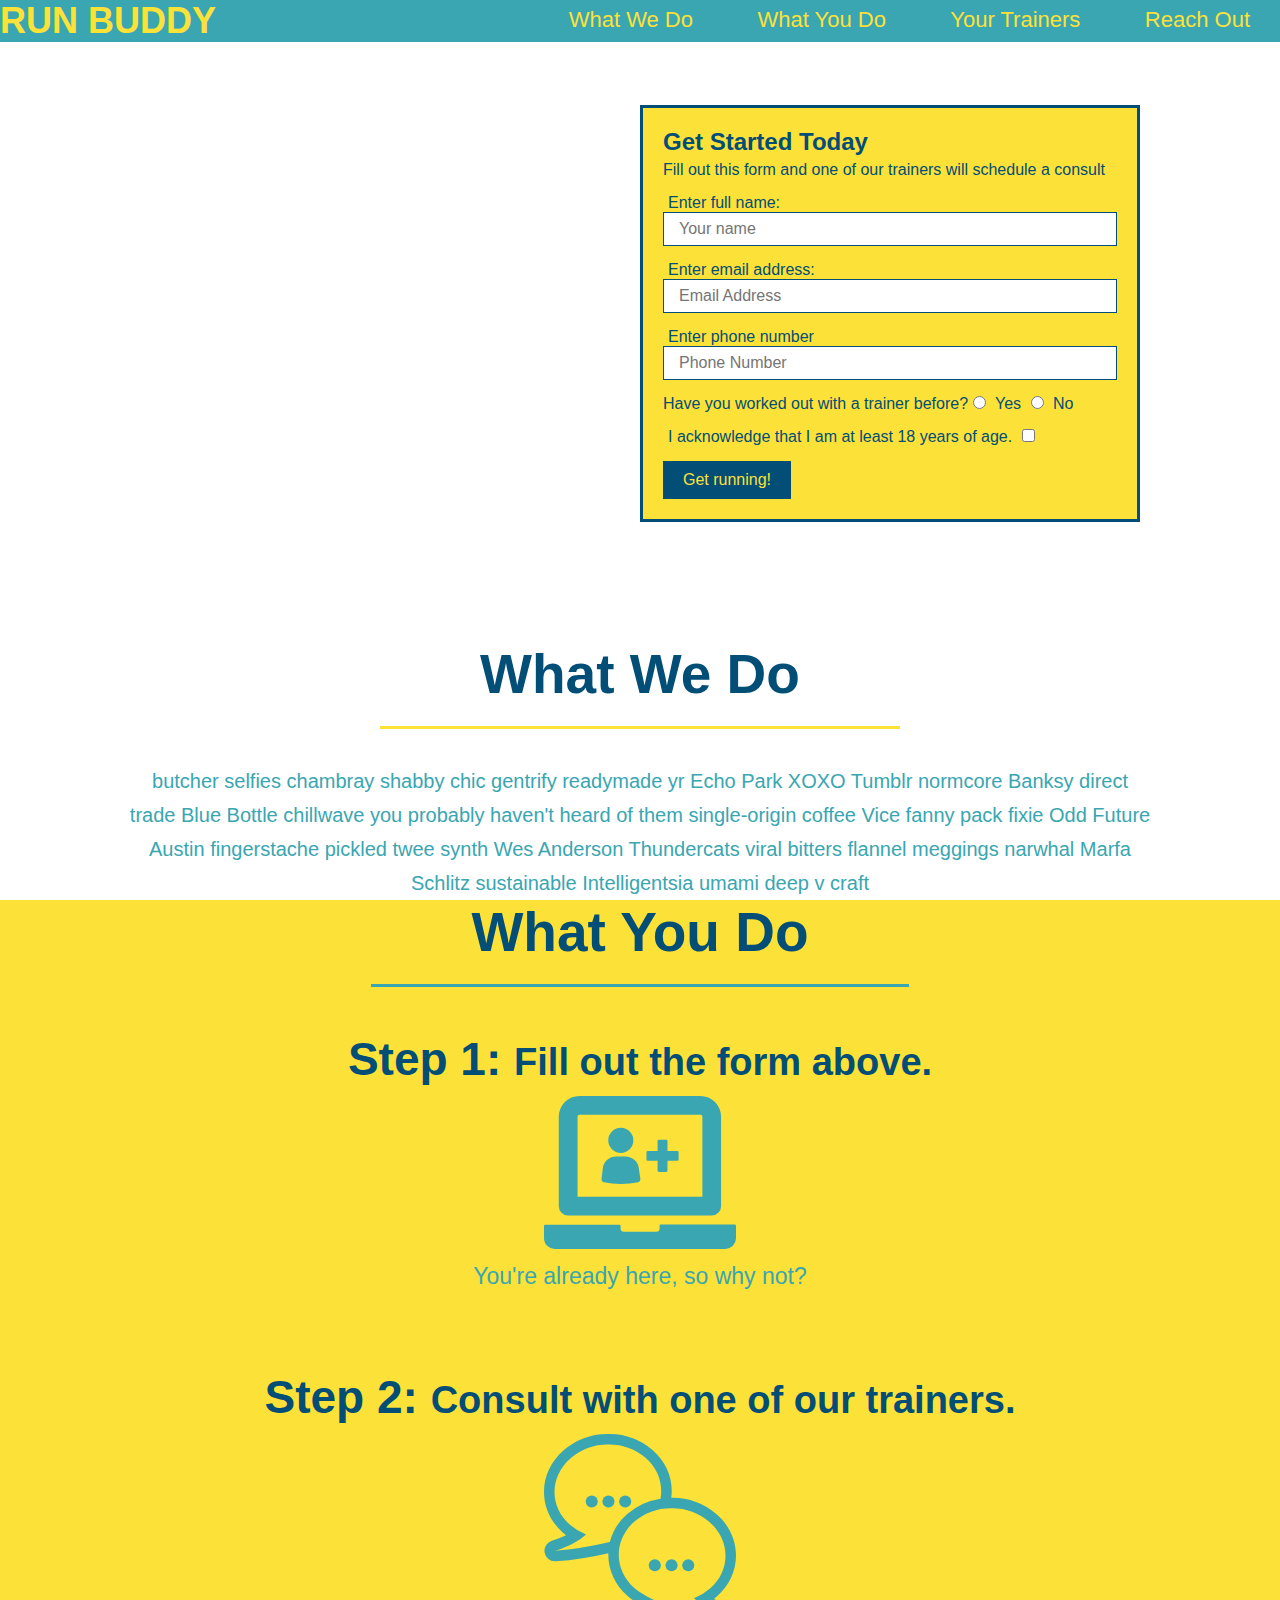
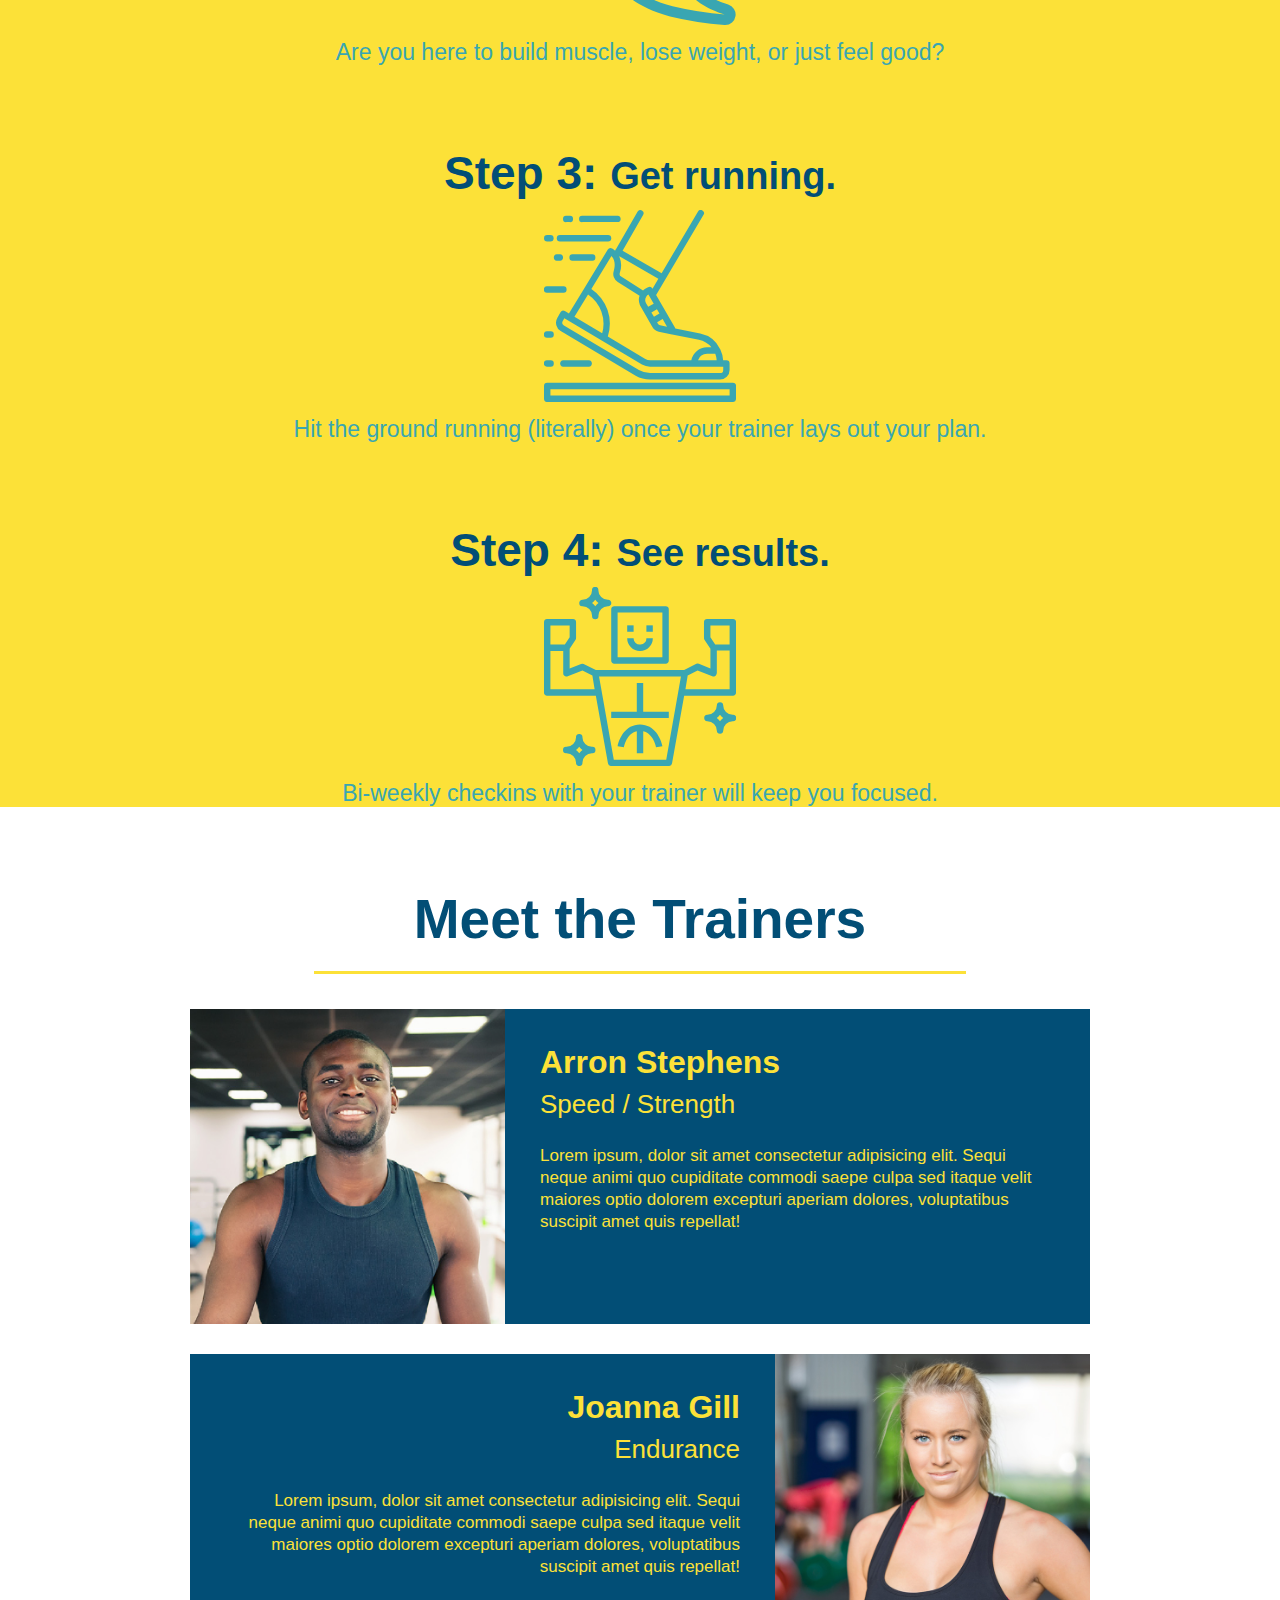
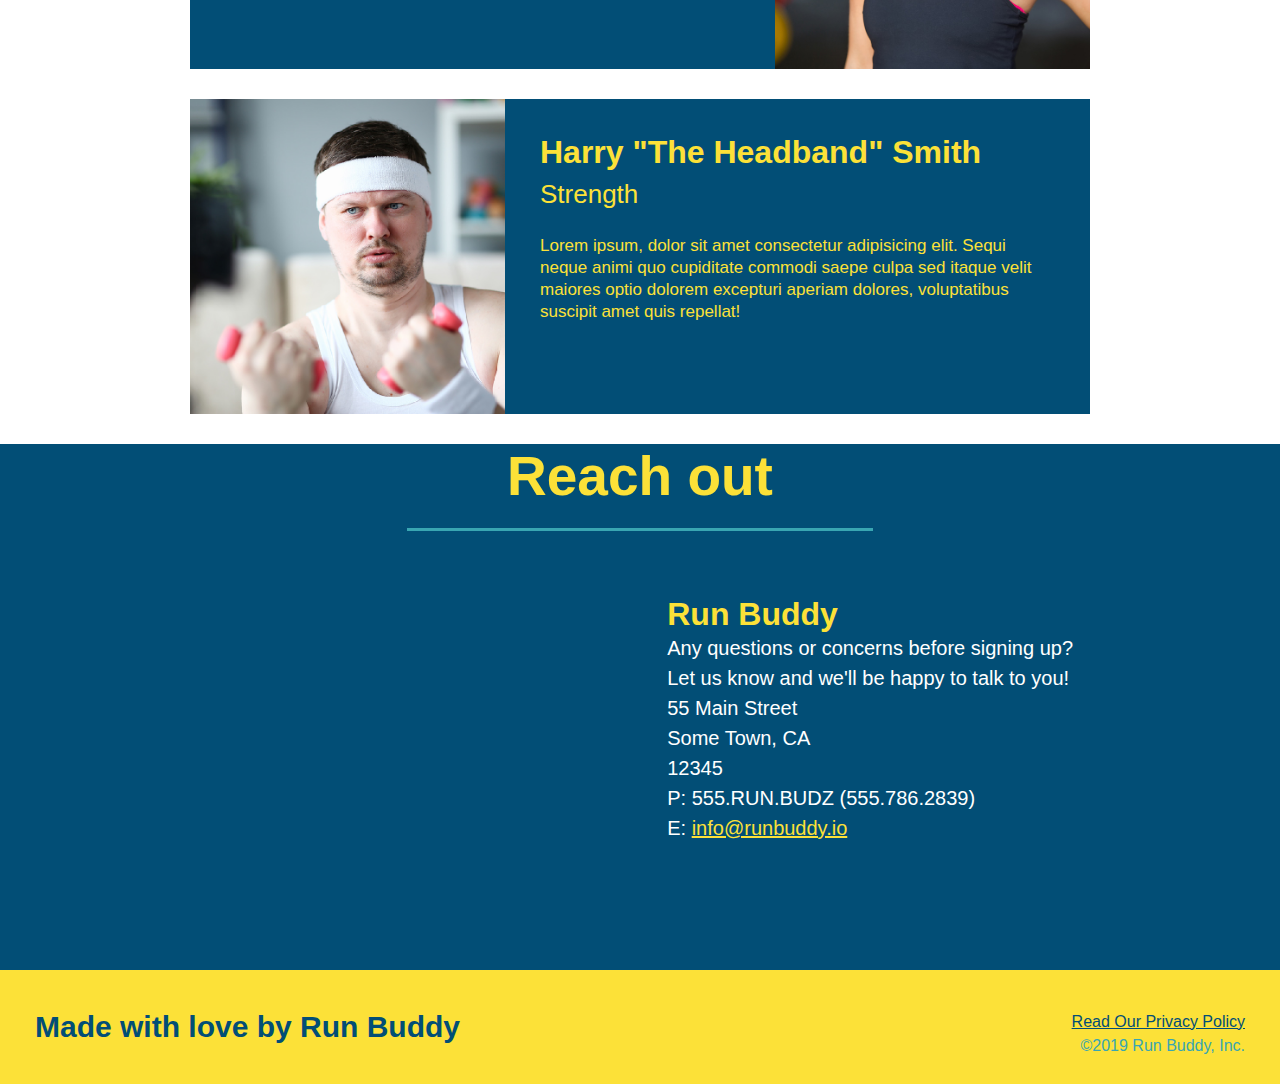
<file: index.html>
<!DOCTYPE html>
<html lang="en">
    <head>
        <meta charset="UTF-8" />
        <link rel="stylesheet" href="./assets/css/style.css"/>
        <title>Run Buddy</title>
    </head>
    <body>
        <!--navigation-->
        <header>
            <h1>
                <a href="/">RUN BUDDY</a>
            </h1>
            <nav>
                <!--unordered list element-->
                <ul>
                    <li>
                        <!--anchor element-->
                        <a href="#what-we-do">What We Do</a>
                    </li>
                    <li>
                        <a href="#what-you-do">What You Do</a>
                    </li>
                    <li>
                        <a href="#your-trainers">Your Trainers</a>
                    </li>
                    <li>
                        <a href="#reach-out">Reach Out</a>
                    </li>
                </ul>
            </nav>
        </header>

        <!--hero/jumbotron-->
        <section class="hero">
            <div class="hero-form">
                <h3>Get Started Today</h3>
                    <p>Fill out this form and one of our trainers will schedule a consult</p>
                <!--Add form element-->
                <form>
                    <label for="name">Enter full name:</label>
                    <input type="text" placeholder="Your name" name="name" id="name" class="form-input"/>
                    <label for="email">Enter email address:</label>
                    <input type="email" placeholder="Email Address" name="email" id="email" class="form-input"/>
                    <label for="phone">Enter phone number</label>
                    <input type="tel" placeholder="Phone Number" name="phone" id="phone" class="form-input"/>
                    <p>
                        Have you worked out with a trainer before?
                        <input type="radio" name="trainer-confirm" id="trainer-yes" />
                        <label for="trainer-yes">Yes</label>
                        <input type="radio" name="trainer-confirm" id="trainer-no" />
                        <label for="trainer-no">No</label>
                    </p>
                    <p>
                        <label for="checkbox">
                            I acknowledge that I am at least 18 years of age.
                        </label>
                        <input type="checkbox" name="age-confirm" id="checkbox" />
                    </p>
                        <button type="submit">
                            Get running!
                        </button>
                </form>
                </div>
        </section>

        <!--"what we do" section-->
        <section id="what-we-do" class="intro">
            <h2 class="section-title primary-border">What We Do</h2>
            <p>
            butcher selfies chambray shabby chic gentrify readymade yr Echo Park XOXO Tumblr normcore Banksy direct trade Blue Bottle chillwave you probably haven't heard of them single-origin coffee Vice fanny pack fixie Odd Future Austin fingerstache pickled twee synth Wes Anderson Thundercats viral bitters flannel meggings narwhal Marfa Schlitz sustainable Intelligentsia umami deep v craft
            </p>
        </section>
        
        <!--"What you do" section-->
        <section id="what-you-do" class="steps">
            <h2 class="section-title secondary-border">What You Do</h2>
            <div>
                <h3>Step 1: <span>Fill out the form above.</span></h3>
                <img src="./assets/images/step-1.svg" alt=""/>
                <p> You're already here, so why not?</p>
            </div>

            <div>
                <h3>Step 2: <span>Consult with one of our trainers.</span></h3>
                <img src="./assets/images/step-2.svg" alt="" />
                <p>Are you here to build muscle, lose weight, or just feel good?</p>
            </div>

            <div>
                <h3>Step 3: <span>Get running.</span></h3>
                <img src="./assets/images/step-3.svg" alt="" />
                <p>Hit the ground running (literally) once your trainer lays out your plan.</p>
            </div>

            <div>
                <h3>Step 4: <span>See results.</span></h3>
                <img src="./assets/images/step-4.svg" alt="" />
                <p>Bi-weekly checkins with your trainer will keep you focused.</p>
            </div>
        </section>    

        <!--"Meet the Trainers" section-->
        <section id="your-trainers" class="trainers">
            <h2 class="section-title primary-border">Meet the Trainers</h2>
            <article class="trainer">
                <img src="./assets/images/trainer-1.jpg" alt="Arron Stephens in his workout clothes, ready to pump iron"/>
                <div class="trainer-bio text-left">
                    <h3>Arron Stephens</h3>
                    <h4>Speed / Strength</h4>
                    <p>
                        Lorem ipsum, dolor sit amet consectetur adipisicing elit. Sequi neque animi quo cupiditate commodi saepe culpa sed itaque velit maiores optio dolorem excepturi aperiam dolores, voluptatibus suscipit amet quis repellat!
                    </p>
                </div>
            </article>
            
            <article class="trainer">
                <div class="trainer-bio text-right">
                    <h3>Joanna Gill</h3>
                    <h4>Endurance</h4>
                    <p>
                        Lorem ipsum, dolor sit amet consectetur adipisicing elit. Sequi neque animi quo cupiditate commodi saepe culpa sed itaque velit maiores optio dolorem excepturi aperiam dolores, voluptatibus suscipit amet quis repellat!
                    </p>
                </div>
                <img src="./assets/images/trainer-2.jpg" alt="Joanna Gill cooling off after a workout"/>
            </article>

            <article class="trainer">
                <img src="./assets/images/trainer-3.jpg" alt="Harry Smith wearing a headband and lifting comically small pink weights"/>
                <div class="trainer-bio text-left">
                    <h3>Harry "The Headband" Smith</h3>
                    <h4>Strength</h4>
                    <p>
                        Lorem ipsum, dolor sit amet consectetur adipisicing elit. Sequi neque animi quo cupiditate commodi saepe culpa sed itaque velit maiores optio dolorem excepturi aperiam dolores, voluptatibus suscipit amet quis repellat!
                    </p>
                </div>
            </article>
        </section>
        
        <!--"Reach Out" section-->
        <section id="reach-out" class="contact">
            <h2 class="section-title secondary-border">Reach out</h2>
            <div class="contact-info">    
                <iframe src="https://www.google.com/maps/embed?pb=!1m18!1m12!1m3!1d3024.6694530242407!2d-73.94179150000001!3d40.70327699999999!2m3!1f0!2f0!3f0!3m2!1i1024!2i768!4f13.1!3m3!1m2!1s0x89c25bf961948e43%3A0x18ae44e1f450314e!2s91%20Varet%20St%2C%20Brooklyn%2C%20NY%2011206!5e0!3m2!1sen!2sus!4v1633881620069!5m2!1sen!2sus" 
                width="400" 
                height="400" 
                style="border:0;" 
                allowfullscreen="" 
                loading="lazy">
                </iframe>
                <div>
                <h3>Run Buddy</h3>
                    <p>
                        Any questions or concerns before signing up?
                        <br />
                        Let us know and we'll be happy to talk to you!
                    </p>
                    <address>
                        55 Main Street <br/>
                        Some Town, CA <br/>
                        12345 <br/>
                        P: 555.RUN.BUDZ (555.786.2839)<br/>
                        E: <a href="mailto:info@runboddy.io">info@runbuddy.io</a>
                    </address>
                </div>
            </div>
        </section>

        <!--footer-->
        <footer>
            <h2>Made with love by Run Buddy</h2>
            <div>
                <a href="./privacy-policy.html">Read Our Privacy Policy</a><br />
                &copy;2019 Run Buddy, Inc.
            </div>
        </footer>
    </body>
</html>
</file>
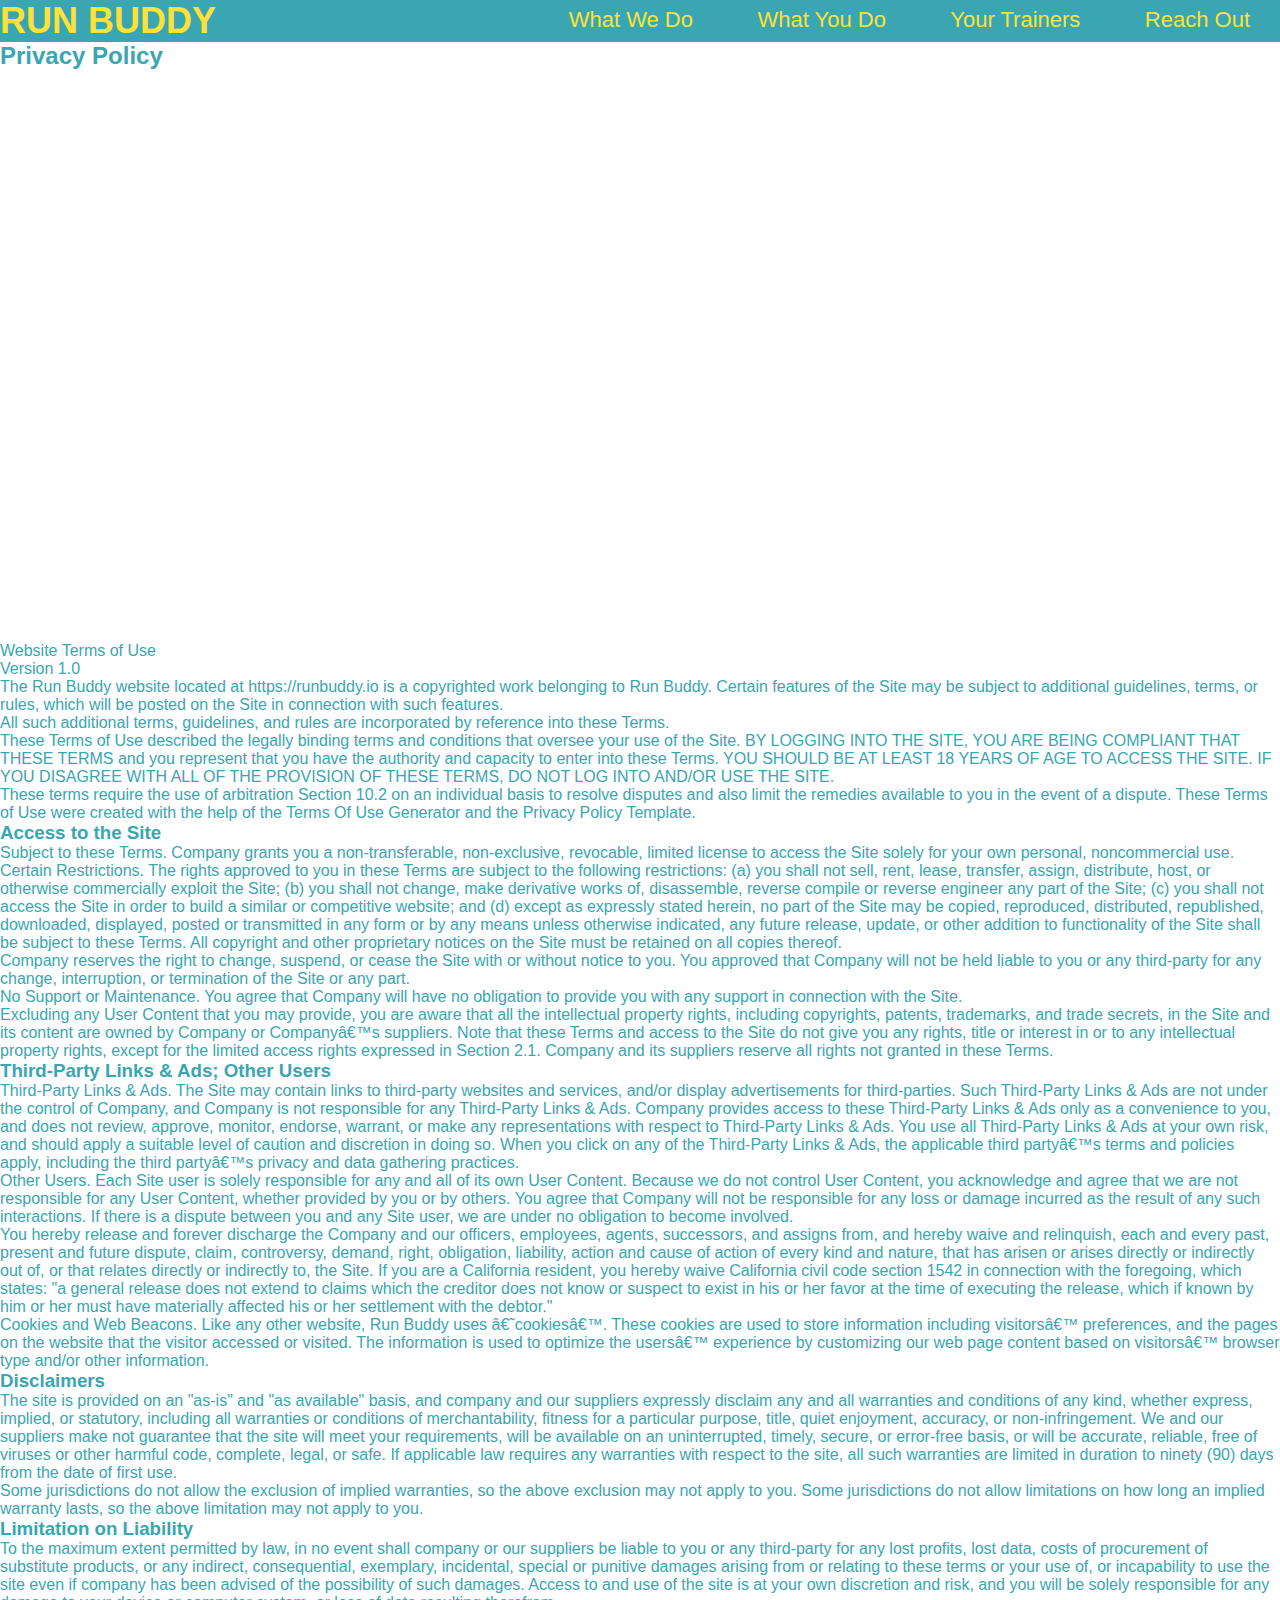
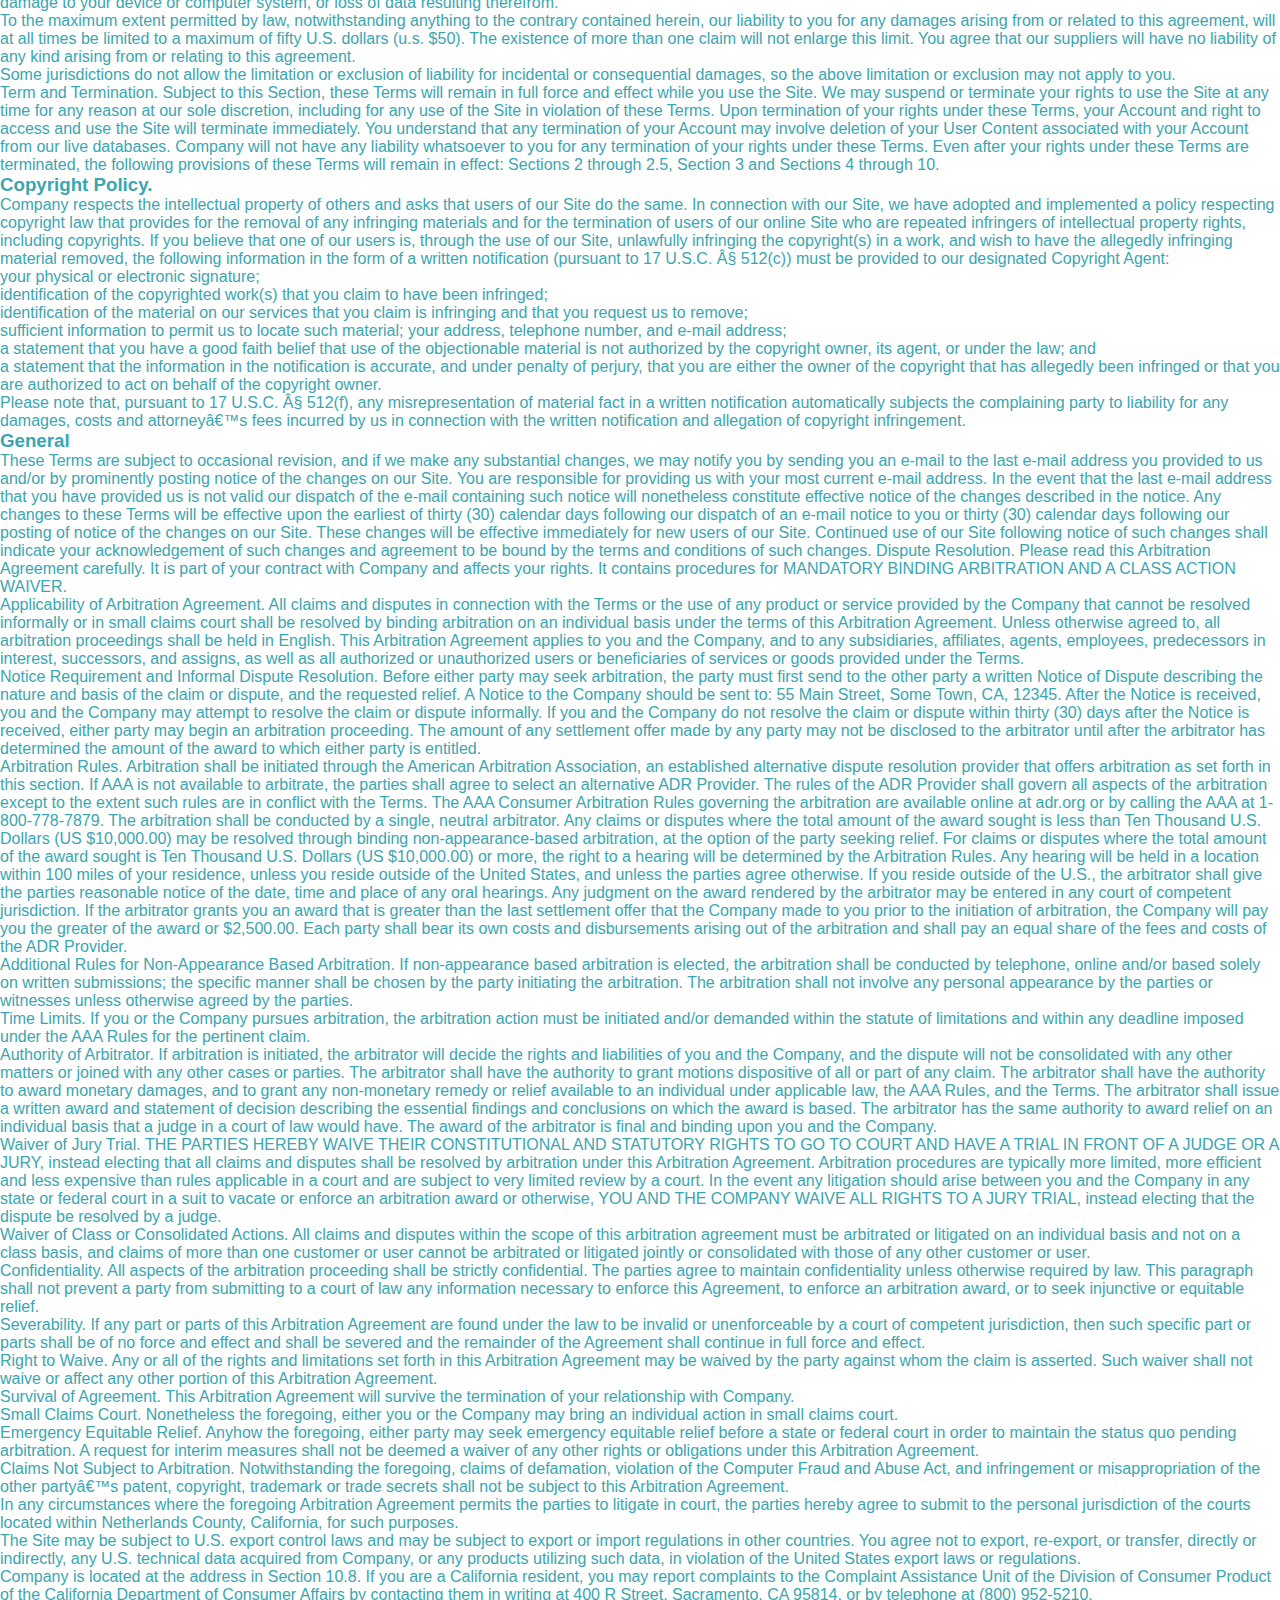
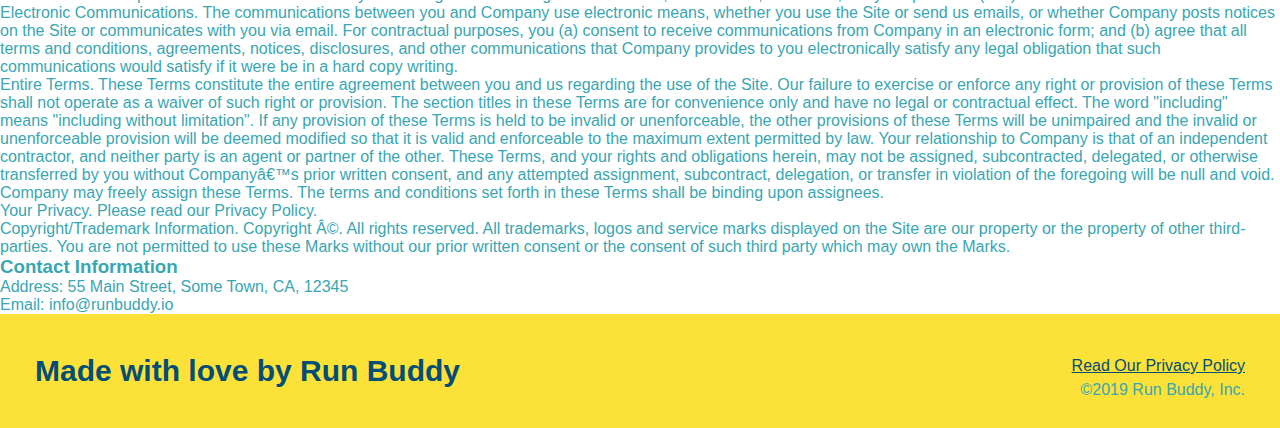
<file: privacy-policy.html>
<!DOCTYPE html>
<html lang="en">
  <head>
    <meta charset="UTF-8" />
    <link rel="stylesheet" href="./assets/css/style.css"/>
    <title>Privacy Policy - Run Buddy</title>
  </head>
  <body>
    <header>
        <h1>
            <a href="/">RUN BUDDY</a>
        </h1>
        <nav>
            <!--unordered list element-->
            <ul>
                <li>
                    <!--anchor element-->
                    <a href="./index.html#what-we-do">What We Do</a>
                </li>
                <li>
                    <a href="./index.html#what-you-do">What You Do</a>
                </li>
                <li>
                    <a href="./index.html#your-trainers">Your Trainers</a>
                </li>
                <li>
                    <a href="./index.html#reach-out">Reach Out</a>
                </li>
            </ul>
        </nav>
    </header>

    <section class="hero">
        <h2 class="page-title">
            Privacy Policy
        </h2>
    </section>
    <article class="secondary-content">

      <p>
        Website Terms of Use
      </p>

      <p>
        Version 1.0
      </p>

      <p>
        The Run Buddy website located at https://runbuddy.io is a copyrighted work belonging to Run Buddy. Certain
        features of the Site may be subject to additional guidelines, terms, or rules, which will be posted on the Site
        in connection with such features.
      </p>

      <p>
        All such additional terms, guidelines, and rules are incorporated by reference into these Terms.
      </p>

      <p>
        These Terms of Use described the legally binding terms and conditions that oversee your use of the Site. BY
        LOGGING INTO THE SITE, YOU ARE BEING COMPLIANT THAT THESE TERMS and you represent that you have the authority
        and capacity to enter into these Terms. YOU SHOULD BE AT LEAST 18 YEARS OF AGE TO ACCESS THE SITE. IF YOU
        DISAGREE WITH ALL OF THE PROVISION OF THESE TERMS, DO NOT LOG INTO AND/OR USE THE SITE.
      </p>

      <p>
        These terms require the use of arbitration Section 10.2 on an individual basis to resolve disputes and also
        limit the remedies available to you in the event of a dispute. These Terms of Use were created with the help of
        the Terms Of Use Generator and the Privacy Policy Template.
      </p>

      <h3>
        Access to the Site
      </h3>

      <p>
        Subject to these Terms. Company grants you a non-transferable, non-exclusive, revocable, limited license to
        access the Site solely for your own personal, noncommercial use.
      </p>

      <p>
        Certain Restrictions. The rights approved to you in these Terms are subject to the following restrictions: (a)
        you shall not sell, rent, lease, transfer, assign, distribute, host, or otherwise commercially exploit the Site;
        (b) you shall not change, make derivative works of, disassemble, reverse compile or reverse engineer any part of
        the Site; (c) you shall not access the Site in order to build a similar or competitive website; and (d) except
        as expressly stated herein, no part of the Site may be copied, reproduced, distributed, republished, downloaded,
        displayed, posted or transmitted in any form or by any means unless otherwise indicated, any future release,
        update, or other addition to functionality of the Site shall be subject to these Terms. All copyright and other
        proprietary notices on the Site must be retained on all copies thereof.
      </p>

      <p>
        Company reserves the right to change, suspend, or cease the Site with or without notice to you. You approved
        that Company will not be held liable to you or any third-party for any change, interruption, or termination of
        the Site or any part.
      </p>

      <p>
        No Support or Maintenance. You agree that Company will have no obligation to provide you with any support in
        connection with the Site.
      </p>

      <p>
        Excluding any User Content that you may provide, you are aware that all the intellectual property rights,
        including copyrights, patents, trademarks, and trade secrets, in the Site and its content are owned by Company
        or Companyâ€™s suppliers. Note that these Terms and access to the Site do not give you any rights, title or
        interest in or to any intellectual property rights, except for the limited access rights expressed in Section
        2.1. Company and its suppliers reserve all rights not granted in these Terms.
      </p>

      <h3>
        Third-Party Links & Ads; Other Users
      </h3>

      <p>
        Third-Party Links & Ads. The Site may contain links to third-party websites and services, and/or display
        advertisements for third-parties. Such Third-Party Links & Ads are not under the control of Company, and Company
        is not responsible for any Third-Party Links & Ads. Company provides access to these Third-Party Links & Ads
        only as a convenience to you, and does not review, approve, monitor, endorse, warrant, or make any
        representations with respect to Third-Party Links & Ads. You use all Third-Party Links & Ads at your own risk,
        and should apply a suitable level of caution and discretion in doing so. When you click on any of the
        Third-Party Links & Ads, the applicable third partyâ€™s terms and policies apply, including the third partyâ€™s
        privacy and data gathering practices.
      </p>

      <p>
        Other Users. Each Site user is solely responsible for any and all of its own User Content. Because we do not
        control User Content, you acknowledge and agree that we are not responsible for any User Content, whether
        provided by you or by others. You agree that Company will not be responsible for any loss or damage incurred as
        the result of any such interactions. If there is a dispute between you and any Site user, we are under no
        obligation to become involved.
      </p>

      <p>
        You hereby release and forever discharge the Company and our officers, employees, agents, successors, and
        assigns from, and hereby waive and relinquish, each and every past, present and future dispute, claim,
        controversy, demand, right, obligation, liability, action and cause of action of every kind and nature, that has
        arisen or arises directly or indirectly out of, or that relates directly or indirectly to, the Site. If you are
        a California resident, you hereby waive California civil code section 1542 in connection with the foregoing,
        which states: "a general release does not extend to claims which the creditor does not know or suspect to exist
        in his or her favor at the time of executing the release, which if known by him or her must have materially
        affected his or her settlement with the debtor."
      </p>

      <p>
        Cookies and Web Beacons. Like any other website, Run Buddy uses â€˜cookiesâ€™. These cookies are used to store
        information including visitorsâ€™ preferences, and the pages on the website that the visitor accessed or visited.
        The information is used to optimize the usersâ€™ experience by customizing our web page content based on visitorsâ€™
        browser type and/or other information.
      </p>

      <h3>
        Disclaimers
      </h3>

      <p>
        The site is provided on an "as-is" and "as available" basis, and company and our suppliers expressly disclaim
        any and all warranties and conditions of any kind, whether express, implied, or statutory, including all
        warranties or conditions of merchantability, fitness for a particular purpose, title, quiet enjoyment, accuracy,
        or non-infringement. We and our suppliers make not guarantee that the site will meet your requirements, will be
        available on an uninterrupted, timely, secure, or error-free basis, or will be accurate, reliable, free of
        viruses or other harmful code, complete, legal, or safe. If applicable law requires any warranties with respect
        to the site, all such warranties are limited in duration to ninety (90) days from the date of first use.
      </p>

      <p>
        Some jurisdictions do not allow the exclusion of implied warranties, so the above exclusion may not apply to
        you. Some jurisdictions do not allow limitations on how long an implied warranty lasts, so the above limitation
        may not apply to you.
      </p>

      <h3>
        Limitation on Liability
      </h3>

      <p>
        To the maximum extent permitted by law, in no event shall company or our suppliers be liable to you or any
        third-party for any lost profits, lost data, costs of procurement of substitute products, or any indirect,
        consequential, exemplary, incidental, special or punitive damages arising from or relating to these terms or
        your use of, or incapability to use the site even if company has been advised of the possibility of such
        damages. Access to and use of the site is at your own discretion and risk, and you will be solely responsible
        for any damage to your device or computer system, or loss of data resulting therefrom.
      </p>

      <p>
        To the maximum extent permitted by law, notwithstanding anything to the contrary contained herein, our liability
        to you for any damages arising from or related to this agreement, will at all times be limited to a maximum of
        fifty U.S. dollars (u.s. $50). The existence of more than one claim will not enlarge this limit. You agree that
        our suppliers will have no liability of any kind arising from or relating to this agreement.
      </p>

      <p>
        Some jurisdictions do not allow the limitation or exclusion of liability for incidental or consequential
        damages, so the above limitation or exclusion may not apply to you.
      </p>

      <p>
        Term and Termination. Subject to this Section, these Terms will remain in full force and effect while you use
        the Site. We may suspend or terminate your rights to use the Site at any time for any reason at our sole
        discretion, including for any use of the Site in violation of these Terms. Upon termination of your rights under
        these Terms, your Account and right to access and use the Site will terminate immediately. You understand that
        any termination of your Account may involve deletion of your User Content associated with your Account from our
        live databases. Company will not have any liability whatsoever to you for any termination of your rights under
        these Terms. Even after your rights under these Terms are terminated, the following provisions of these Terms
        will remain in effect: Sections 2 through 2.5, Section 3 and Sections 4 through 10.
      </p>

      <h3>
        Copyright Policy.
      </h3>

      <p>
        Company respects the intellectual property of others and asks that users of our Site do the same. In connection
        with our Site, we have adopted and implemented a policy respecting copyright law that provides for the removal
        of any infringing materials and for the termination of users of our online Site who are repeated infringers of
        intellectual property rights, including copyrights. If you believe that one of our users is, through the use of
        our Site, unlawfully infringing the copyright(s) in a work, and wish to have the allegedly infringing material
        removed, the following information in the form of a written notification (pursuant to 17 U.S.C. Â§ 512(c)) must
        be provided to our designated Copyright Agent:
      </p>

      <ul>
        <li>
          your physical or electronic signature;
        </li>
        <li>
          identification of the copyrighted work(s) that you claim to have been infringed;
        </li>
        <li>
          identification of the material on our services that you claim is infringing and that you request us to remove;
        </li>
        <li>
          sufficient information to permit us to locate such material; your address, telephone number, and e-mail
          address;
        </li>
        <li>
          a statement that you have a good faith belief that use of the objectionable material is not authorized by the
          copyright owner, its agent, or under the law; and
        </li>
        <li>
          a statement that the information in the notification is accurate, and under penalty of perjury, that you are
          either the owner of the copyright that has allegedly been infringed or that you are authorized to act on
          behalf of the copyright owner.
        </li>
      </ul>

      <p>
        Please note that, pursuant to 17 U.S.C. Â§ 512(f), any misrepresentation of material fact in a written
        notification automatically subjects the complaining party to liability for any damages, costs and attorneyâ€™s
        fees incurred by us in connection with the written notification and allegation of copyright infringement.
      </p>

      <h3>
        General
      </h3>

      <p>
        These Terms are subject to occasional revision, and if we make any substantial changes, we may notify you by
        sending you an e-mail to the last e-mail address you provided to us and/or by prominently posting notice of the
        changes on our Site. You are responsible for providing us with your most current e-mail address. In the event
        that the last e-mail address that you have provided us is not valid our dispatch of the e-mail containing such
        notice will nonetheless constitute effective notice of the changes described in the notice. Any changes to these
        Terms will be effective upon the earliest of thirty (30) calendar days following our dispatch of an e-mail
        notice to you or thirty (30) calendar days following our posting of notice of the changes on our Site. These
        changes will be effective immediately for new users of our Site. Continued use of our Site following notice of
        such changes shall indicate your acknowledgement of such changes and agreement to be bound by the terms and
        conditions of such changes. Dispute Resolution. Please read this Arbitration Agreement carefully. It is part of
        your contract with Company and affects your rights. It contains procedures for MANDATORY BINDING ARBITRATION AND
        A CLASS ACTION WAIVER.
      </p>

      <p>
        Applicability of Arbitration Agreement. All claims and disputes in connection with the Terms or the use of any
        product or service provided by the Company that cannot be resolved informally or in small claims court shall be
        resolved by binding arbitration on an individual basis under the terms of this Arbitration Agreement. Unless
        otherwise agreed to, all arbitration proceedings shall be held in English. This Arbitration Agreement applies to
        you and the Company, and to any subsidiaries, affiliates, agents, employees, predecessors in interest,
        successors, and assigns, as well as all authorized or unauthorized users or beneficiaries of services or goods
        provided under the Terms.
      </p>

      <p>
        Notice Requirement and Informal Dispute Resolution. Before either party may seek arbitration, the party must
        first send to the other party a written Notice of Dispute describing the nature and basis of the claim or
        dispute, and the requested relief. A Notice to the Company should be sent to: 55 Main Street, Some Town, CA,
        12345. After the Notice is received, you and the Company may attempt to resolve the claim or dispute informally.
        If you and the Company do not resolve the claim or dispute within thirty (30) days after the Notice is received,
        either party may begin an arbitration proceeding. The amount of any settlement offer made by any party may not
        be disclosed to the arbitrator until after the arbitrator has determined the amount of the award to which either
        party is entitled.
      </p>

      <p>
        Arbitration Rules. Arbitration shall be initiated through the American Arbitration Association, an established
        alternative dispute resolution provider that offers arbitration as set forth in this section. If AAA is not
        available to arbitrate, the parties shall agree to select an alternative ADR Provider. The rules of the ADR
        Provider shall govern all aspects of the arbitration except to the extent such rules are in conflict with the
        Terms. The AAA Consumer Arbitration Rules governing the arbitration are available online at adr.org or by
        calling the AAA at 1-800-778-7879. The arbitration shall be conducted by a single, neutral arbitrator. Any
        claims or disputes where the total amount of the award sought is less than Ten Thousand U.S. Dollars (US
        $10,000.00) may be resolved through binding non-appearance-based arbitration, at the option of the party seeking
        relief. For claims or disputes where the total amount of the award sought is Ten Thousand U.S. Dollars (US
        $10,000.00) or more, the right to a hearing will be determined by the Arbitration Rules. Any hearing will be
        held in a location within 100 miles of your residence, unless you reside outside of the United States, and
        unless the parties agree otherwise. If you reside outside of the U.S., the arbitrator shall give the parties
        reasonable notice of the date, time and place of any oral hearings. Any judgment on the award rendered by the
        arbitrator may be entered in any court of competent jurisdiction. If the arbitrator grants you an award that is
        greater than the last settlement offer that the Company made to you prior to the initiation of arbitration, the
        Company will pay you the greater of the award or $2,500.00. Each party shall bear its own costs and
        disbursements arising out of the arbitration and shall pay an equal share of the fees and costs of the ADR
        Provider.
      </p>

      <p>
        Additional Rules for Non-Appearance Based Arbitration. If non-appearance based arbitration is elected, the
        arbitration shall be conducted by telephone, online and/or based solely on written submissions; the specific
        manner shall be chosen by the party initiating the arbitration. The arbitration shall not involve any personal
        appearance by the parties or witnesses unless otherwise agreed by the parties.
      </p>

      <p>
        Time Limits. If you or the Company pursues arbitration, the arbitration action must be initiated and/or demanded
        within the statute of limitations and within any deadline imposed under the AAA Rules for the pertinent claim.
      </p>

      <p>
        Authority of Arbitrator. If arbitration is initiated, the arbitrator will decide the rights and liabilities of
        you and the Company, and the dispute will not be consolidated with any other matters or joined with any other
        cases or parties. The arbitrator shall have the authority to grant motions dispositive of all or part of any
        claim. The arbitrator shall have the authority to award monetary damages, and to grant any non-monetary remedy
        or relief available to an individual under applicable law, the AAA Rules, and the Terms. The arbitrator shall
        issue a written award and statement of decision describing the essential findings and conclusions on which the
        award is based. The arbitrator has the same authority to award relief on an individual basis that a judge in a
        court of law would have. The award of the arbitrator is final and binding upon you and the Company.
      </p>

      <p>
        Waiver of Jury Trial. THE PARTIES HEREBY WAIVE THEIR CONSTITUTIONAL AND STATUTORY RIGHTS TO GO TO COURT AND HAVE
        A TRIAL IN FRONT OF A JUDGE OR A JURY, instead electing that all claims and disputes shall be resolved by
        arbitration under this Arbitration Agreement. Arbitration procedures are typically more limited, more efficient
        and less expensive than rules applicable in a court and are subject to very limited review by a court. In the
        event any litigation should arise between you and the Company in any state or federal court in a suit to vacate
        or enforce an arbitration award or otherwise, YOU AND THE COMPANY WAIVE ALL RIGHTS TO A JURY TRIAL, instead
        electing that the dispute be resolved by a judge.
      </p>

      <p>
        Waiver of Class or Consolidated Actions. All claims and disputes within the scope of this arbitration agreement
        must be arbitrated or litigated on an individual basis and not on a class basis, and claims of more than one
        customer or user cannot be arbitrated or litigated jointly or consolidated with those of any other customer or
        user.
      </p>

      <p>
        Confidentiality. All aspects of the arbitration proceeding shall be strictly confidential. The parties agree to
        maintain confidentiality unless otherwise required by law. This paragraph shall not prevent a party from
        submitting to a court of law any information necessary to enforce this Agreement, to enforce an arbitration
        award, or to seek injunctive or equitable relief.
      </p>

      <p>
        Severability. If any part or parts of this Arbitration Agreement are found under the law to be invalid or
        unenforceable by a court of competent jurisdiction, then such specific part or parts shall be of no force and
        effect and shall be severed and the remainder of the Agreement shall continue in full force and effect.
      </p>

      <p>
        Right to Waive. Any or all of the rights and limitations set forth in this Arbitration Agreement may be waived
        by the party against whom the claim is asserted. Such waiver shall not waive or affect any other portion of this
        Arbitration Agreement.
      </p>

      <p>
        Survival of Agreement. This Arbitration Agreement will survive the termination of your relationship with
        Company.
      </p>

      <p>
        Small Claims Court. Nonetheless the foregoing, either you or the Company may bring an individual action in small
        claims court.
      </p>

      <p>
        Emergency Equitable Relief. Anyhow the foregoing, either party may seek emergency equitable relief before a
        state or federal court in order to maintain the status quo pending arbitration. A request for interim measures
        shall not be deemed a waiver of any other rights or obligations under this Arbitration Agreement.
      </p>

      <p>
        Claims Not Subject to Arbitration. Notwithstanding the foregoing, claims of defamation, violation of the
        Computer Fraud and Abuse Act, and infringement or misappropriation of the other partyâ€™s patent, copyright,
        trademark or trade secrets shall not be subject to this Arbitration Agreement.
      </p>

      <p>
        In any circumstances where the foregoing Arbitration Agreement permits the parties to litigate in court, the
        parties hereby agree to submit to the personal jurisdiction of the courts located within Netherlands County,
        California, for such purposes.
      </p>

      <p>
        The Site may be subject to U.S. export control laws and may be subject to export or import regulations in other
        countries. You agree not to export, re-export, or transfer, directly or indirectly, any U.S. technical data
        acquired from Company, or any products utilizing such data, in violation of the United States export laws or
        regulations.
      </p>

      <p>
        Company is located at the address in Section 10.8. If you are a California resident, you may report complaints
        to the Complaint Assistance Unit of the Division of Consumer Product of the California Department of Consumer
        Affairs by contacting them in writing at 400 R Street, Sacramento, CA 95814, or by telephone at (800) 952-5210.
      </p>

      <p>
        Electronic Communications. The communications between you and Company use electronic means, whether you use the
        Site or send us emails, or whether Company posts notices on the Site or communicates with you via email. For
        contractual purposes, you (a) consent to receive communications from Company in an electronic form; and (b)
        agree that all terms and conditions, agreements, notices, disclosures, and other communications that Company
        provides to you electronically satisfy any legal obligation that such communications would satisfy if it were be
        in a hard copy writing.
      </p>

      <p>
        Entire Terms. These Terms constitute the entire agreement between you and us regarding the use of the Site. Our
        failure to exercise or enforce any right or provision of these Terms shall not operate as a waiver of such right
        or provision. The section titles in these Terms are for convenience only and have no legal or contractual
        effect. The word "including" means "including without limitation". If any provision of these Terms is held to be
        invalid or unenforceable, the other provisions of these Terms will be unimpaired and the invalid or
        unenforceable provision will be deemed modified so that it is valid and enforceable to the maximum extent
        permitted by law. Your relationship to Company is that of an independent contractor, and neither party is an
        agent or partner of the other. These Terms, and your rights and obligations herein, may not be assigned,
        subcontracted, delegated, or otherwise transferred by you without Companyâ€™s prior written consent, and any
        attempted assignment, subcontract, delegation, or transfer in violation of the foregoing will be null and void.
        Company may freely assign these Terms. The terms and conditions set forth in these Terms shall be binding upon
        assignees.
      </p>

      <p>
        Your Privacy. Please read our Privacy Policy.
      </p>

      <p>
        Copyright/Trademark Information. Copyright Â©. All rights reserved. All trademarks, logos and service marks
        displayed on the Site are our property or the property of other third-parties. You are not permitted to use
        these Marks without our prior written consent or the consent of such third party which may own the Marks.
      </p>

      <h3>
        Contact Information
      </h3>

      <p>
        Address: 55 Main Street, Some Town, CA, 12345
      </p>

      <p>
        Email: info@runbuddy.io
      </p>
    </article>
            <!--footer-->
            <footer>
                <h2>Made with love by Run Buddy</h2>
                <div>
                    <a href="#">Read Our Privacy Policy</a><br />
                    &copy;2019 Run Buddy, Inc.
                </div>
            </footer>    
  </body>
</html>
</file>
<file: assets/css/style.css>
* {
    margin: 0;
    padding: 0;
    box-sizing: border-box;
}

body {
    color: #39a6b2;
    font-family: Arial, Helvetica, sans-serif
}

header {
    padding: 20px 35x;
    background-color: #39a6b2;
}

header h1 {
    font-weight: bold;
    font-size: 36px;
    color: #fce138;
    margin: 0;
    display: inline;
}

header a {
    text-decoration: none;
    color: #fce138;
}

header nav {
    float: right;
    margin: 7px 0;
}

header nav ul li {
    display: inline;
}

header nav ul li a {
    margin: 0 30px;
    font-weight: lighter;
    font-size: 22px;
}

footer {
    background: #fce138;
    width: 100%;
    padding: 40px 35px;
}

footer h2 {
    display: inline;
    color: #024e76;
    font-size: 30px;
    margin: 0;
}

footer div {
    float: right;
    line-height: 1.5;
    text-align: right;
}

footer a {
    color: #024e76;
}

.hero {
    background-image: url(https://static.fullstack-bootcamp.com/module-1/hero-bg.jpg);
    height: 600px;
    background-size: cover;
    background-position: center;
    position: relative;
}

.hero-form {
    border: 3px solid #024e76;
    background-color: #fce138;
    color: #024e76;
    padding: 20px;
    width: 500px;
    border-style: solid;
    border-width: 3px;
    border-color: #024e76;
    position: absolute;
    bottom: 120px;
    right: 140px;
}

.hero-form p {
    margin: 5px 0 15px 0;
}

.hero-form h3 {
    font-size: 24px;
    margin: 0px;
}

.form-input {
    border: 1px solid #024e76;
    display: block;
    padding: 7px 15px;
    font-size: 16px;
    color: #024e76;
    width: 100%;
    margin-bottom: 15px;
}

.hero-form label {
    margin: 0 5px;
}

.hero-form button {
    color: #fce138;
    background-color: #024e76;
    border: none;
    padding: 10px 20px;
    font-size: 16px;
}

.intro {
    text-align: center;
}

.intro p {
    line-height: 1.7;
    color: #39a6b2;
    width: 80%;
    font-size: 20px;
    margin: 0 auto;
}

.steps {
    text-align: center;
    background: #fce138;
}

.section-title {
    font-size: 55px;
    color: #024e76;
    margin-bottom: 35px;
    padding: 0 100px 20px 100px;
    display: inline-block;
    border-bottom: 3px solid;
}

.primary-border {
    border-color: #fce138;
}

.secondary-border {
    border-color: #39a6b2;
}

.steps div {
    margin-bottom: 80px;
}

.steps img {
    width: 15%;
    margin: 10px;
}

.steps h3 {
    color: #024e76;
    font-size: 46px;
    margin-top: 10px;
}

.steps p {
    color: #39a6b2;
    font-size: 23px;
}

.steps span {
    font-size: 38px;
}

.trainers {
    text-align: center;
}

.trainer {
    width: 900px;
    margin: 0 auto 30px auto;
    background: #024e76;
    color: #fce138;
    overflow: auto;
}

.trainer img {
    width: 35%;
    float: left;
}

.trainer-bio {
    padding: 35px;
    float: left;
    width: 65%;
}

.text-left {
    text-align: left;
}

.text-right {
    text-align: right;
}

.trainer-bio h3 {
    font-size: 32px;
    margin-bottom: 8px;
}

.trainer-bio h4 {
    font-weight: lighter;
    font-size: 26px;
    margin-bottom: 25px;
}

.trainer-bio p {
    font-size: 17px;
    line-height: 1.3;
}

.contact {
    background:#024e76;
    text-align: center;
}

.contact h2 {
    color: #fce138;
}

.contact-info iframe {
    width: 400px;
    height: 400px;
}

.contact-info div {
    width: 410px;
    display: inline-block;
    vertical-align: top;
    text-align: left;
    margin: 30px 0 0 60px;
    color: white;
}

.contact-info h3 {
    color: #fce138;
    font-size: 32px;
}

.contact-info p, .contact-info address {
    margin: 20px, 0;
    line-height: 1.5;
    font-size: 20px;
    font-style: normal;
}

.contact-info a {
    color: #fce138
}
</file>
